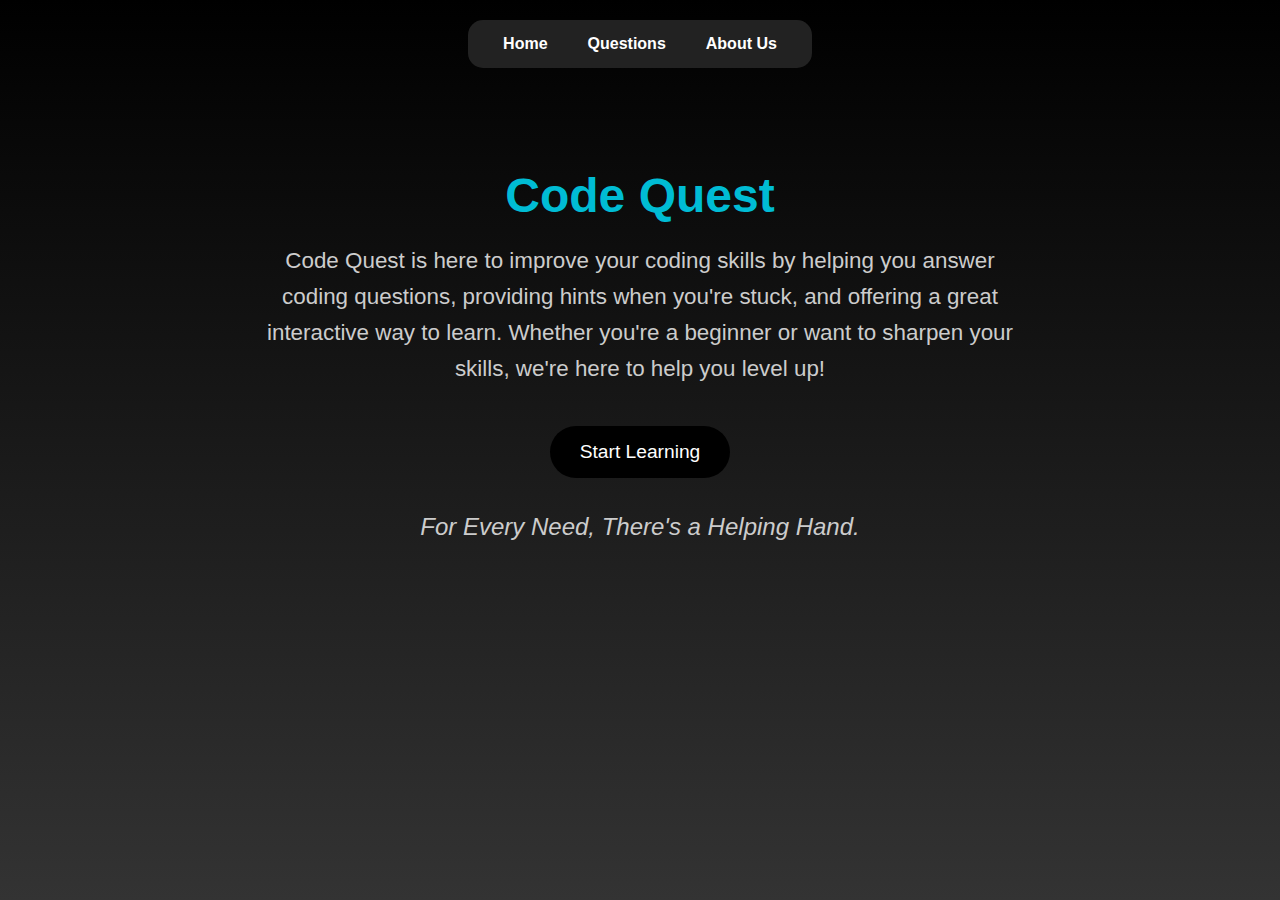
<file: index.html>
<!DOCTYPE html>
<html lang="en">
<head>
    <meta charset="UTF-8">
    <meta name="viewport" content="width=device-width, initial-scale=1.0">
    <title>Code Quest</title>
    <link rel="stylesheet" href="styles.css">
</head>
<body>
    <!-- Top Navbar -->
    <nav class="navbar">
        <ul>
            <li><a href="index.html">Home</a></li>
            <li><a href="questions.html">Questions</a></li>
            <li><a href="about.html">About Us</a></li>
        </ul>
    </nav>

    <!-- Project Title and Description Section -->
    <div class="hero">
        <h1>Code Quest</h1>
        <p>
            Code Quest is here to improve your coding skills by helping you answer coding questions, providing hints when you're stuck, and offering a great interactive way to learn. Whether you're a beginner or want to sharpen your skills, we're here to help you level up!
        </p>
        <button onclick="window.location.href='questions.html'">Start Learning</button>
        <p class="slogan">For Every Need, There's a Helping Hand.</p>
    </div>

</body>
</html>
</file>
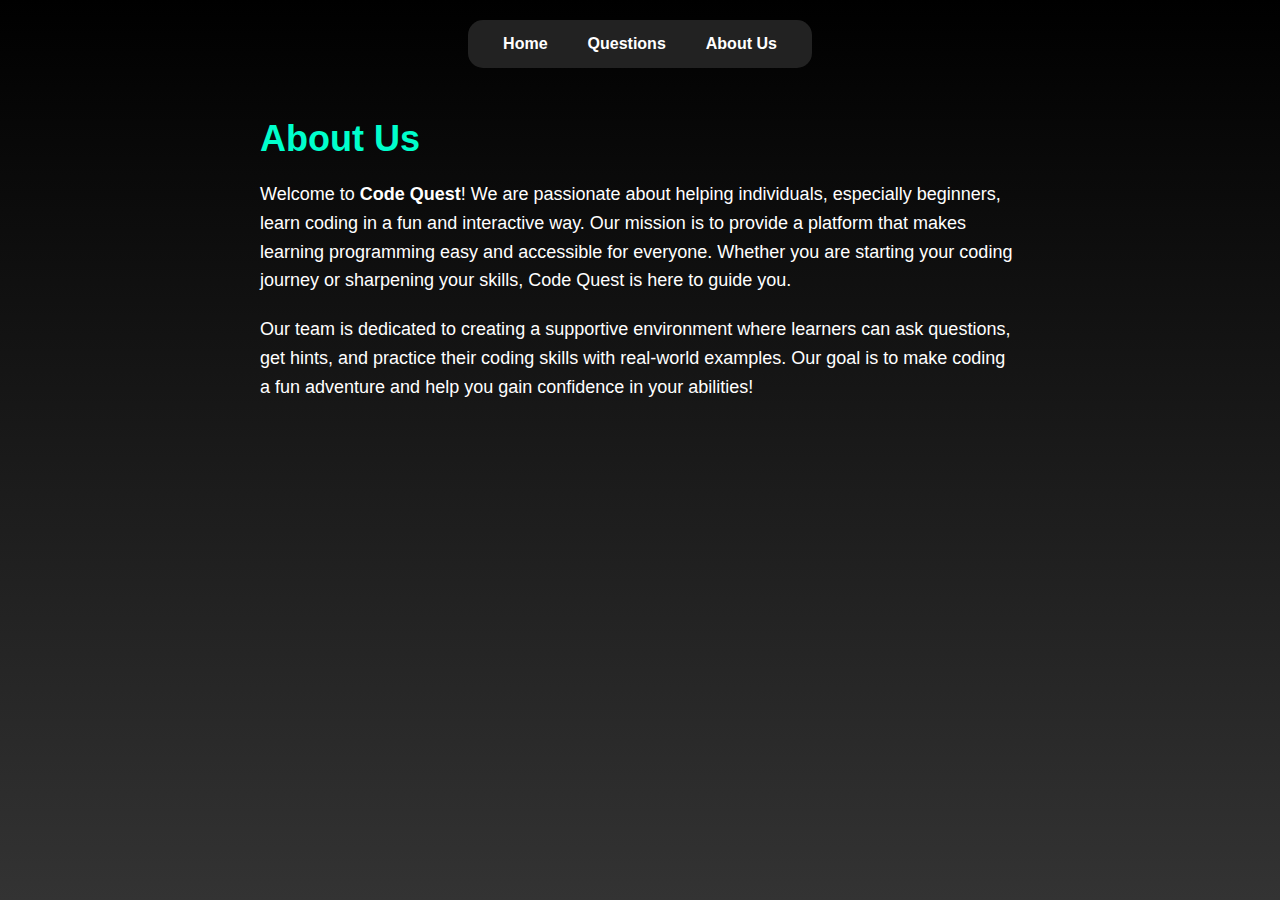
<file: about.html>
<!DOCTYPE html>
<html lang="en">
<head>
    <meta charset="UTF-8">
    <meta name="viewport" content="width=device-width, initial-scale=1.0">
    <title>About Us - Code Quest</title>
    <link rel="stylesheet" href="styles.css">
</head>
<body>
    <!-- Top Navbar -->
    <nav class="navbar">
        <ul>
            <li><a href="index.html">Home</a></li>
            <li><a href="questions.html">Questions</a></li>
            <li><a href="about.html">About Us</a></li>
        </ul>
    </nav>

    <!-- About Us Section -->
    <div class="about-container">
        <h1>About Us</h1>
        <p>Welcome to <strong>Code Quest</strong>! We are passionate about helping individuals, especially beginners, learn coding in a fun and interactive way. Our mission is to provide a platform that makes learning programming easy and accessible for everyone. Whether you are starting your coding journey or sharpening your skills, Code Quest is here to guide you.</p>
        <p>Our team is dedicated to creating a supportive environment where learners can ask questions, get hints, and practice their coding skills with real-world examples. Our goal is to make coding a fun adventure and help you gain confidence in your abilities!</p>
    </div>

    <script src="main.js"></script>
</body>
</html>
</file>
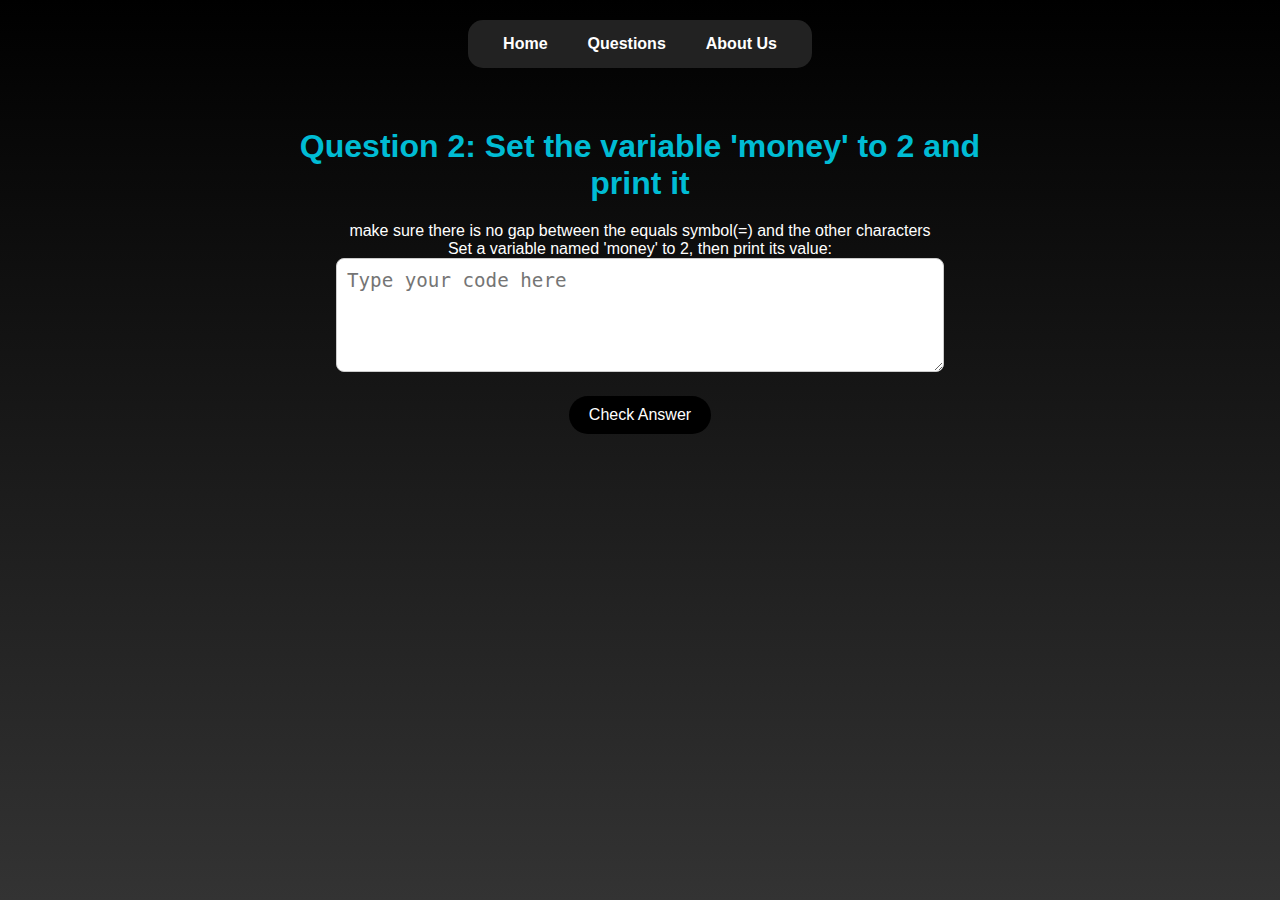
<file: question2.html>
<!DOCTYPE html>
<html lang="en">
<head>
    <meta charset="UTF-8">
    <meta name="viewport" content="width=device-width, initial-scale=1.0">
    <title>Code Quest - Question 2</title>
    <link rel="stylesheet" href="styles.css">
</head>
<body>
    <!-- Top Navbar -->
    <nav class="navbar">
        <ul>
            <li><a href="index.html">Home</a></li>
            <li><a href="questions.html">Questions</a></li>
            <li><a href="about.html">About Us</a></li>
        </ul>
    </nav>

    <!-- Question Section -->
    <div class="question-container">
        <h2>Question 2: Set the variable 'money' to 2 and print it</h2>
        <p>make sure there is no gap between the equals symbol(=) and the other characters</p>
        <p>Set a variable named 'money' to 2, then print its value:</p>
        <textarea id="answer2" rows="4" cols="50" placeholder="Type your code here"></textarea><br>
        <button onclick="checkAnswer2()">Check Answer</button>
        <button id="hint-button2" onclick="showHint2()" style="display:none;">Need a Hint?</button>
        <p id="hint2" style="display:none; color: #ffcc00;">Hint: You need to assign the value 2 to the variable 'money' and print it.</p>
        <p id="result2"></p>
    </div>

    <script src="main.js"></script>
</body>
</html>
</file>
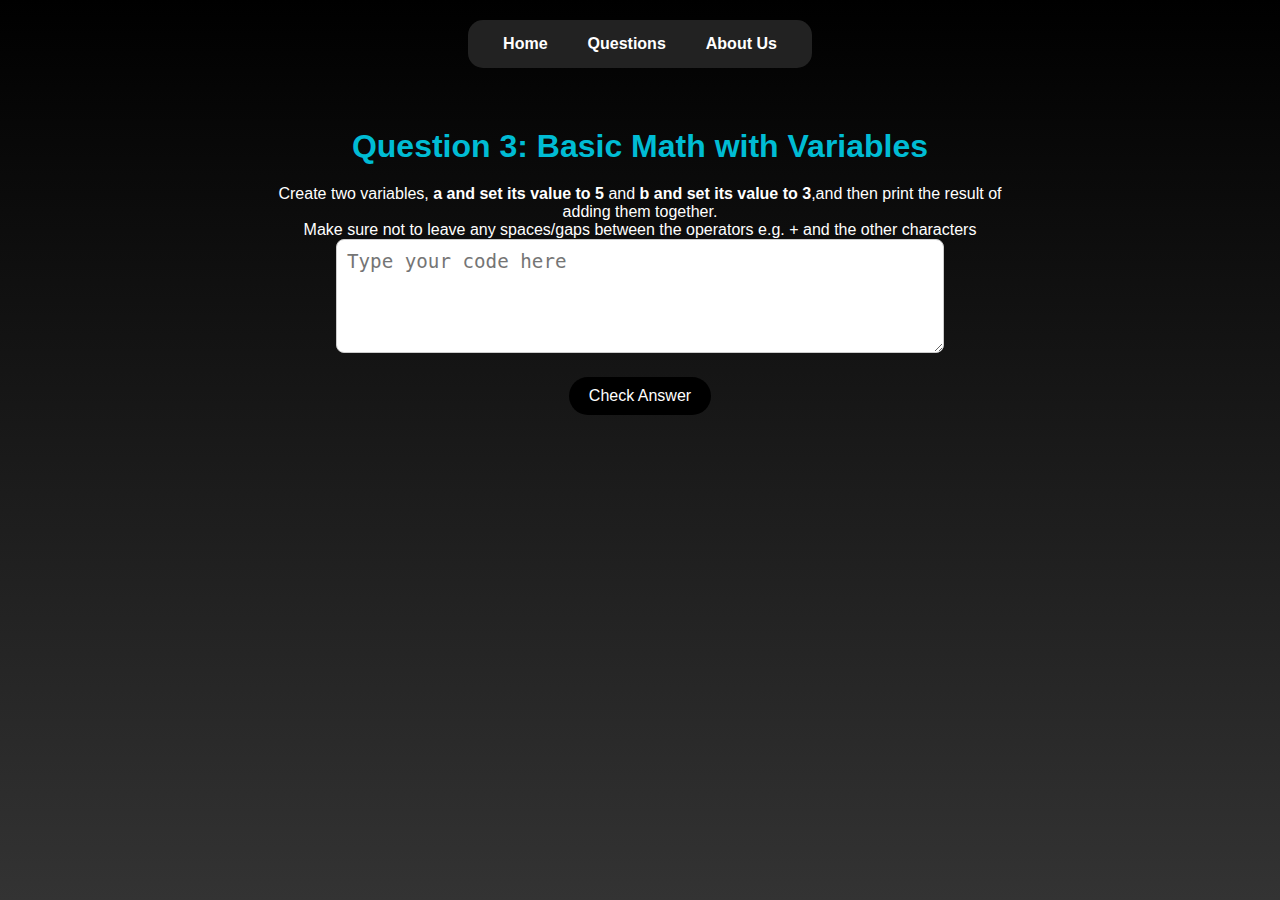
<file: question3.html>
<!DOCTYPE html>
<html lang="en">
<head>
    <meta charset="UTF-8">
    <meta name="viewport" content="width=device-width, initial-scale=1.0">
    <title>Code Quest - Question 3</title>
    <link rel="stylesheet" href="styles.css">
</head>
<body>
    <!-- Top Navbar -->
    <nav class="navbar">
        <ul>
            <li><a href="index.html">Home</a></li>
            <li><a href="questions.html">Questions</a></li>
            <li><a href="about.html">About Us</a></li>
        </ul>
    </nav>

    <!-- Question Section -->
    <div class="question-container">
        <h2>Question 3: Basic Math with Variables</h2>
        <p>Create two variables, <strong>a and set its value to 5</strong> and <strong>b and set its value to 3</strong>,and then print the result of adding them together.</p>
        <p>Make sure not to leave any spaces/gaps between the operators e.g. + and the other characters</p>
        <textarea id="answer3" rows="4" cols="50" placeholder="Type your code here"></textarea><br>
        <button onclick="checkAnswer3()">Check Answer</button>
        <button id="hint-button3" onclick="showHint3()" style="display:none;">Need a Hint?</button>
        <p id="hint3" style="display:none; color: #ffcc00;">Hint: Use variables and the + operator for addition!</p>
        <p id="result3"></p>
    </div>

    <script src="main.js"></script>
</body>
</html>
</file>
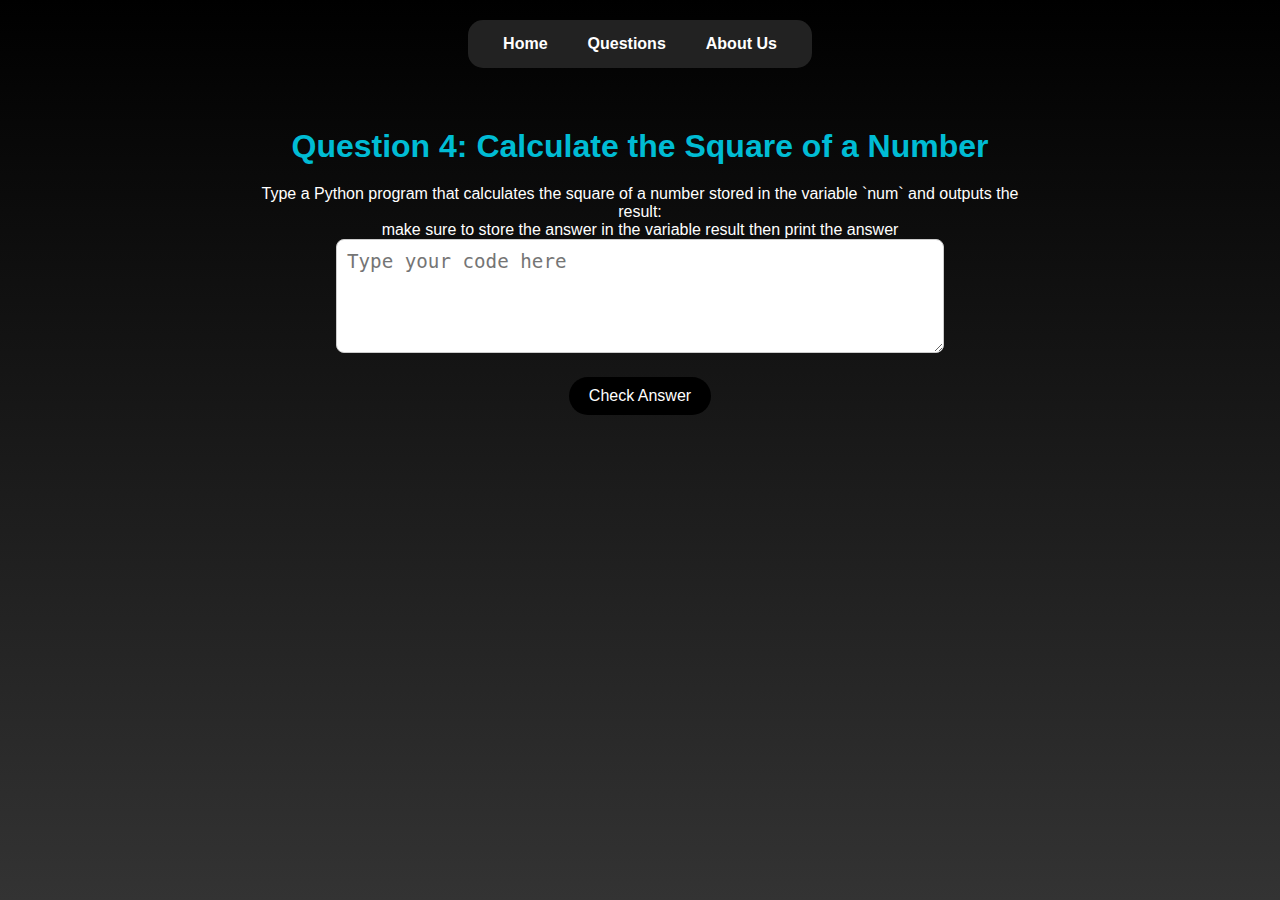
<file: question4.html>
<!DOCTYPE html>
<html lang="en">
<head>
    <meta charset="UTF-8">
    <meta name="viewport" content="width=device-width, initial-scale=1.0">
    <title>Code Quest</title>
    <link rel="stylesheet" href="styles.css">
</head>
<body>
    <!-- Top Navbar -->
    <nav class="navbar">
        <ul>
            <li><a href="index.html">Home</a></li>
            <li><a href="questions.html">Questions</a></li>
            <li><a href="about.html">About Us</a></li>
        </ul>
    </nav>

    <!-- Question Section -->
    <div class="question-container">
        <h2>Question 4: Calculate the Square of a Number</h2>
        <p>Type a Python program that calculates the square of a number stored in the variable `num` and outputs the result:</p>
        <p>make sure to store the answer in the variable result then print the answer</p>
        <textarea id="answer4" rows="4" cols="50" placeholder="Type your code here"></textarea><br>
        <button onclick="checkAnswer4()">Check Answer</button>
        <button id="hint-button4" onclick="showHint4()" style="display:none;">Need a Hint?</button>
        <p id="hint4" style="display:none; color: #ffcc00;">Hint: Multiply the number by itself.</p>
        <p id="result4"></p>
    </div>

    <script src="main.js"></script>
</body>
</html>
</file>
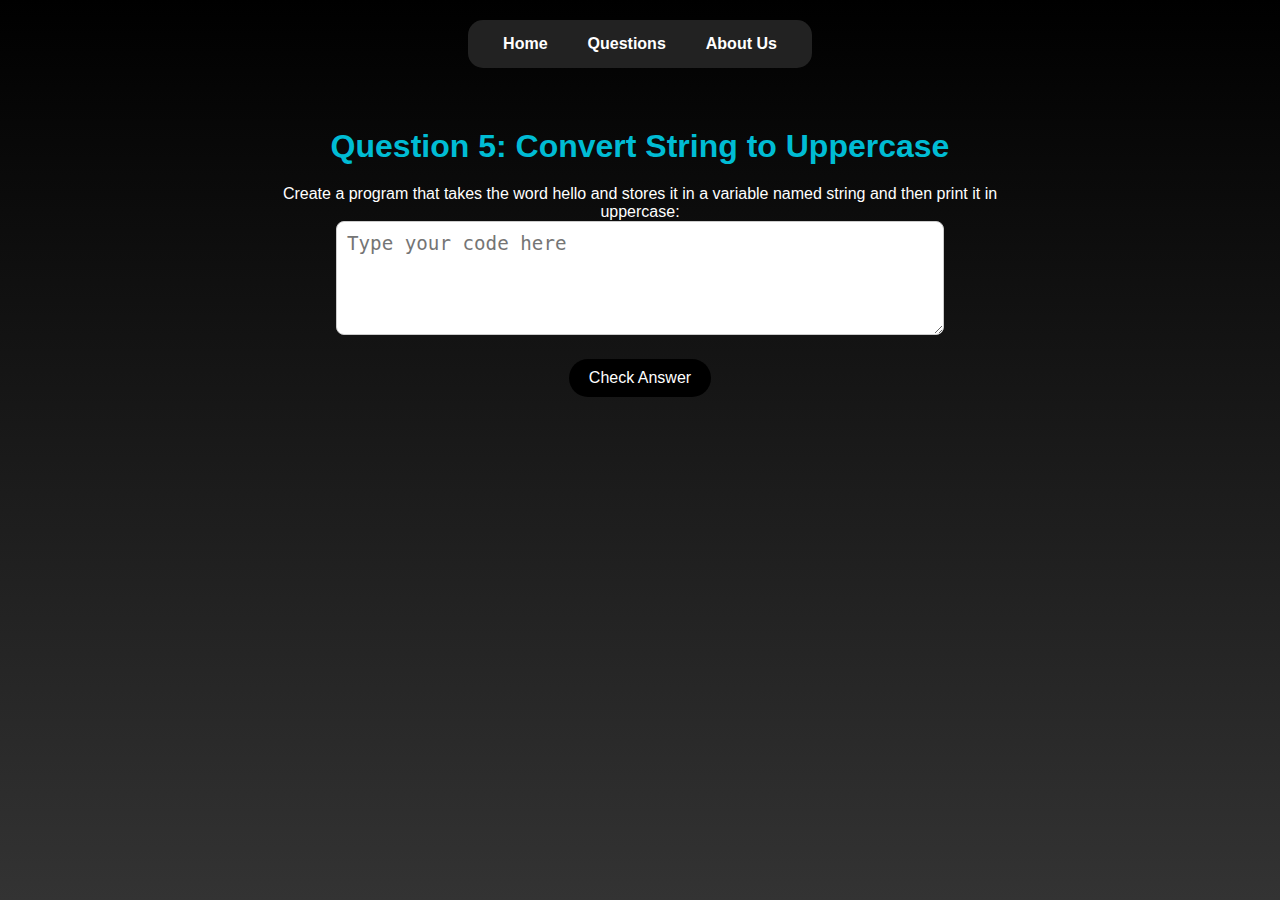
<file: question5.html>
<!DOCTYPE html>
<html lang="en">
<head>
    <meta charset="UTF-8">
    <meta name="viewport" content="width=device-width, initial-scale=1.0">
    <title>Code Quest</title>
    <link rel="stylesheet" href="styles.css">
</head>
<body>
    <!-- Top Navbar -->
    <nav class="navbar">
        <ul>
            <li><a href="index.html">Home</a></li>
            <li><a href="questions.html">Questions</a></li>
            <li><a href="about.html">About Us</a></li>
        </ul>
    </nav>

    <!-- Question Section for Question 5 -->
    <div class="question-container">
        <h2>Question 5: Convert String to Uppercase</h2>
        <p>Create a program that takes the word hello and stores it in a variable named string and then print it in uppercase:</p>
        <textarea id="answer5" rows="4" cols="50" placeholder="Type your code here"></textarea><br>
        <button onclick="checkAnswer5()">Check Answer</button>
        <button id="hint-button5" onclick="showHint5()" style="display:none;">Need a Hint?</button>
        <p id="hint5" style="display:none; color: #ffcc00;">Hint: Use the upper() method for strings!</p>
        <p id="result5"></p>
    </div>

    <script src="main.js"></script>
</body>
</html>
</file>
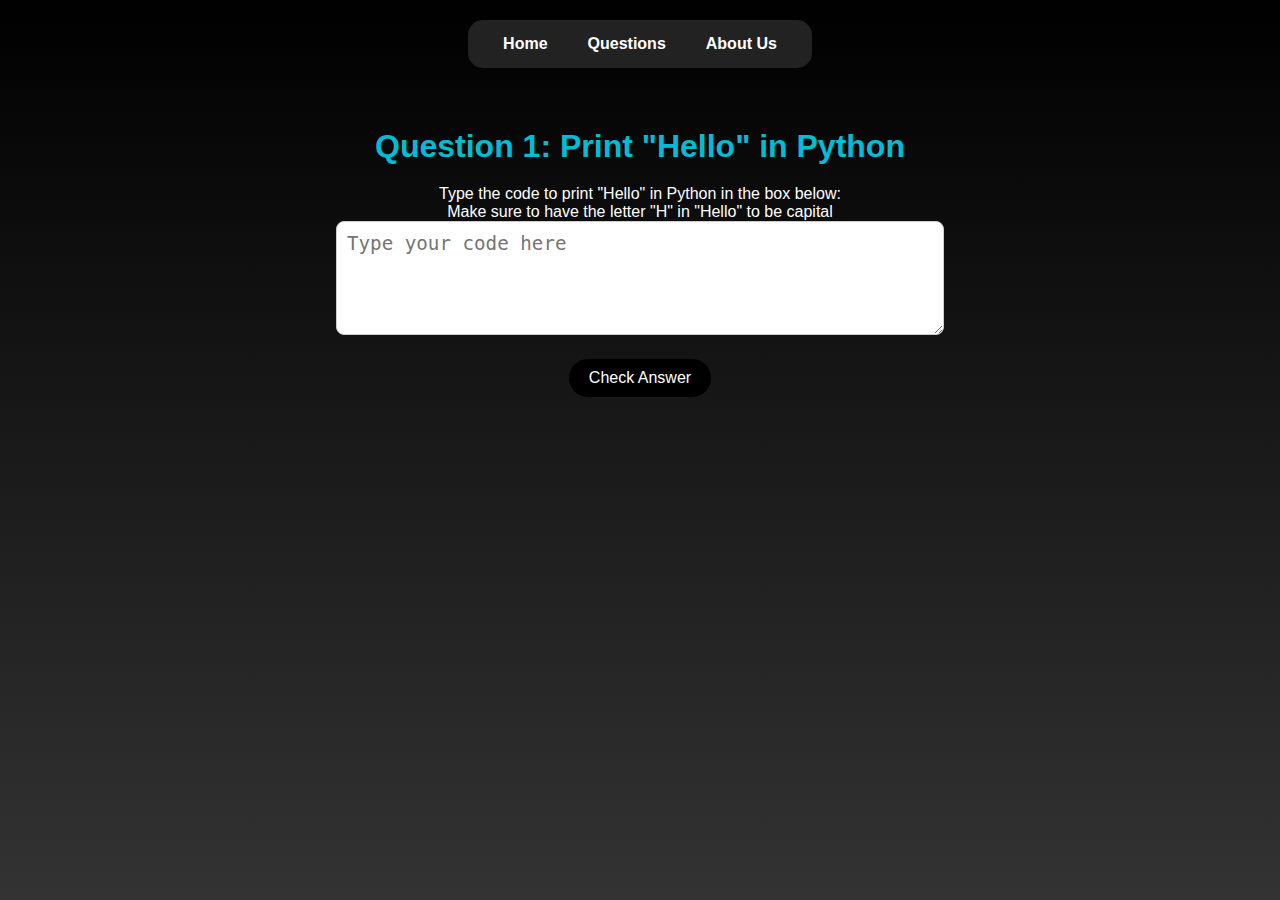
<file: questions.html>
<!DOCTYPE html>
<html lang="en">
<head>
    <meta charset="UTF-8">
    <meta name="viewport" content="width=device-width, initial-scale=1.0">
    <title>Code Quest</title>
    <link rel="stylesheet" href="styles.css">
</head>
<body>
    <!-- Top Navbar -->
    <nav class="navbar">
        <ul>
            <li><a href="index.html">Home</a></li>
            <li><a href="questions.html">Questions</a></li>
            <li><a href="about.html">About Us</a></li>
        </ul>
    </nav>

    <!-- Question Section -->
    <div class="question-container">
        <h2>Question 1: Print "Hello" in Python</h2>
        <p>Type the code to print "Hello" in Python in the box below:</p>
        </p>Make sure to have the letter "H" in "Hello" to be capital
        <textarea id="answer" rows="4" cols="50" placeholder="Type your code here"></textarea><br>
        <button onclick="checkAnswer()">Check Answer</button>
        <button id="hint-button" onclick="showHint()" style="display:none;">Need a Hint?</button>
        <p id="hint" style="display:none; color: #ffcc00;">Hint: Use the print function!</p>
        <p id="result"></p>
    </div>

    <script src="main.js"></script>
</body>
</html>
</file>
<file: styles.css>
/* General Reset */
* {
  margin: 0;
  padding: 0;
  box-sizing: border-box;
}

/* Body and Background */
body {
  font-family: Arial, sans-serif;
  background: linear-gradient(to bottom, #000000, #333333);
  color: #ffffff;
  min-height: 100vh;
  display: flex;
  flex-direction: column;
  align-items: center; /* Keep content horizontally centered */
  justify-content: flex-start; /* Align content to the top */
}

/* Navbar */
.navbar {
  background: #222222;
  padding: 15px;
  border-radius: 15px;
  margin: 0 auto;
  margin-top: 20px;
  display: table;
}

.navbar ul {
  display: flex;
  justify-content: center;
  list-style-type: none;
}

.navbar li {
  margin: 0 20px;
}

.navbar a {
  color: #ffffff;
  text-decoration: none;
  font-weight: bold;
}

.navbar a:hover {
  color: #00ffcc;
}

/* Project Title and Description Section */
.hero {
  text-align: center;
  padding: 100px 20px;
  max-width: 800px;
  margin: 0 auto;
}

.hero h1 {
  font-size: 3rem;
  color: #00bcd4; /* Cyan */
  margin-bottom: 20px;
}

.hero p {
  font-size: 1.4rem;
  color: #ccc;
  margin-bottom: 20px;
  line-height: 1.6;
}

.hero button {
  background-color: #000;
  color: #fff;
  border: none;
  padding: 15px 30px;
  font-size: 1.2rem;
  margin-top: 20px;
  cursor: pointer;
  border-radius: 30px; /* Rounded button */
  transition: background-color 0.3s ease;
}

.hero button:hover {
  background-color: #444;
}

.hero .slogan {
  margin-top: 30px;
  font-size: 1.5rem;
  font-style: italic;
  color: #ccc;
}

.question-container {
  text-align: center;
  padding: 40px 20px;
  max-width: 800px;
  margin: 20px auto;
}

.question-container h2 {
  font-size: 2rem;
  color: #00bcd4; /* Cyan */
  margin-bottom: 20px;
}

.question-container textarea {
  padding: 10px;
  font-size: 1.2rem;
  width: 80%;
  border-radius: 8px;
  border: 1px solid #ccc;
}

.question-container button {
  background-color: #000;
  color: #fff;
  border: none;
  padding: 10px 20px;
  font-size: 1rem;
  margin-top: 20px;
  cursor: pointer;
  border-radius: 30px; /* Rounded button */
  transition: background-color 0.3s ease;
}

.question-container button:hover {
  background-color: #444;
}

#hint {
  margin-top: 15px;
  font-size: 1rem;
  color: #ffcc00;
}

#result {
  margin-top: 20px;
  font-size: 1.2rem;
}


.about-container {
  margin-top: 30px;
  padding: 20px;
  max-width: 800px;
  text-align: left;
}

.about-container h1 {
  color: #00ffcc;
  font-size: 36px;
  margin-bottom: 20px;
}

.about-container h2 {
  font-size: 24px;
  margin-top: 20px;
  color: #00ffcc;
}

.about-container p {
  font-size: 18px;
  line-height: 1.6;
  margin-bottom: 20px;
}

/* Styling for smaller screens */
@media screen and (max-width: 768px) {
  .navbar ul {
    flex-direction: column;
    align-items: center;
  }

  .about-container {
    padding: 15px;
  }
}
</file>
